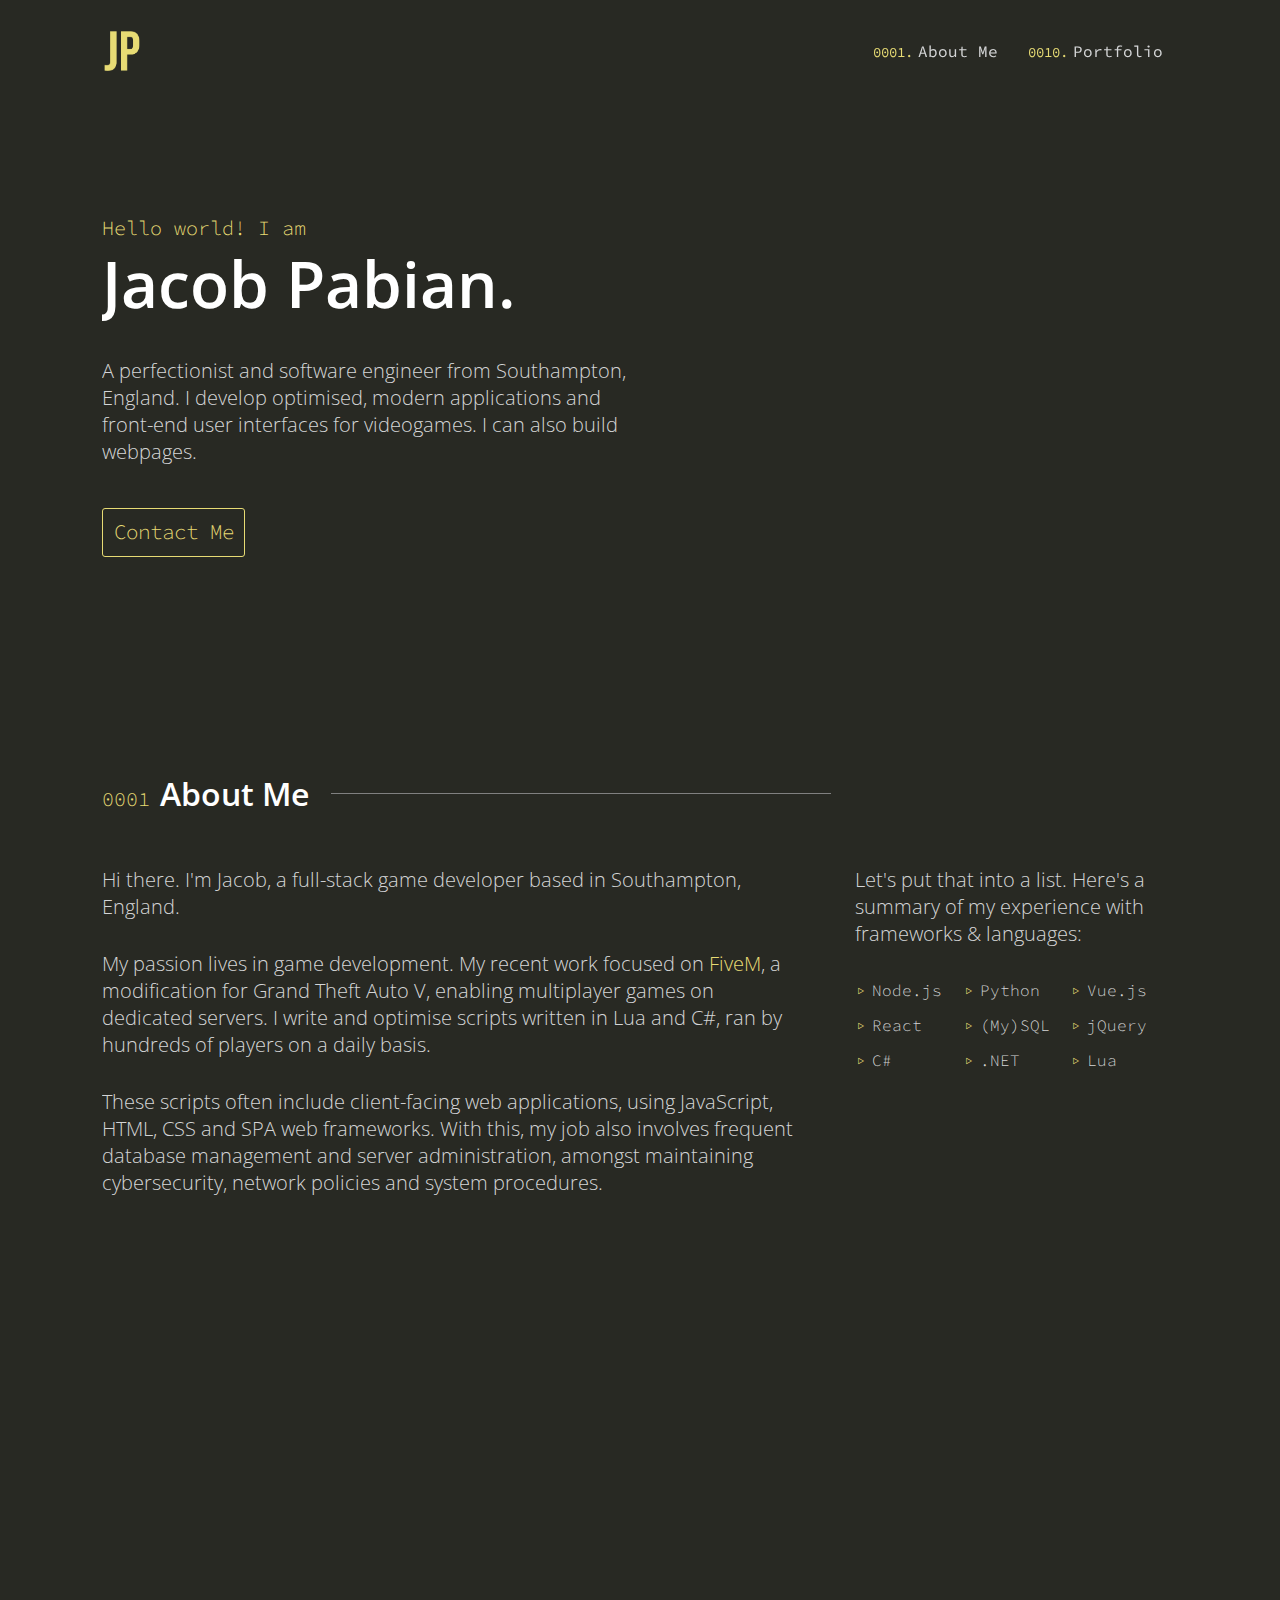
<file: index.html>
<!doctype html><html lang="en"><head><title>Jacob Pabian | Software Engineer</title><meta charset="utf-8"/><meta name="viewport" content="width=device-width,initial-scale=1,maximum-scale=1"/><meta name="theme-color" content="#000000"/><meta name="description" content="A perfectionist and software engineer from Southampton, England."/><meta name="keywords" content="jacob pabian,software engineer,portfolio,jacob,pabian,software,engineer,programming,southampton"/><link rel="icon" href="/favicon.ico"/><link href="https://fonts.googleapis.com/css?family=Source+Code+Pro:300,400,700&display=swap" rel="stylesheet"><link href="https://fonts.googleapis.com/css?family=Open+Sans:300,400&display=swap" rel="stylesheet"><script async src="https://www.googletagmanager.com/gtag/js?id=G-1XMQG4F419"></script><script>function gtag(){dataLayer.push(arguments)}window.dataLayer=window.dataLayer||[],gtag("js",new Date),gtag("config","G-1XMQG4F419")</script><link href="/static/css/main.8d8a7d49.chunk.css" rel="stylesheet"></head><body><noscript>You need to enable JavaScript to access this page.</noscript><div id="root"></div><script>!function(e){function r(r){for(var n,i,a=r[0],c=r[1],l=r[2],p=0,s=[];p<a.length;p++)i=a[p],Object.prototype.hasOwnProperty.call(o,i)&&o[i]&&s.push(o[i][0]),o[i]=0;for(n in c)Object.prototype.hasOwnProperty.call(c,n)&&(e[n]=c[n]);for(f&&f(r);s.length;)s.shift()();return u.push.apply(u,l||[]),t()}function t(){for(var e,r=0;r<u.length;r++){for(var t=u[r],n=!0,a=1;a<t.length;a++){var c=t[a];0!==o[c]&&(n=!1)}n&&(u.splice(r--,1),e=i(i.s=t[0]))}return e}var n={},o={1:0},u=[];function i(r){if(n[r])return n[r].exports;var t=n[r]={i:r,l:!1,exports:{}};return e[r].call(t.exports,t,t.exports,i),t.l=!0,t.exports}i.e=function(e){var r=[],t=o[e];if(0!==t)if(t)r.push(t[2]);else{var n=new Promise((function(r,n){t=o[e]=[r,n]}));r.push(t[2]=n);var u,a=document.createElement("script");a.charset="utf-8",a.timeout=120,i.nc&&a.setAttribute("nonce",i.nc),a.src=function(e){return i.p+"static/js/"+({}[e]||e)+"."+{3:"dda27cfb"}[e]+".chunk.js"}(e);var c=new Error;u=function(r){a.onerror=a.onload=null,clearTimeout(l);var t=o[e];if(0!==t){if(t){var n=r&&("load"===r.type?"missing":r.type),u=r&&r.target&&r.target.src;c.message="Loading chunk "+e+" failed.\n("+n+": "+u+")",c.name="ChunkLoadError",c.type=n,c.request=u,t[1](c)}o[e]=void 0}};var l=setTimeout((function(){u({type:"timeout",target:a})}),12e4);a.onerror=a.onload=u,document.head.appendChild(a)}return Promise.all(r)},i.m=e,i.c=n,i.d=function(e,r,t){i.o(e,r)||Object.defineProperty(e,r,{enumerable:!0,get:t})},i.r=function(e){"undefined"!=typeof Symbol&&Symbol.toStringTag&&Object.defineProperty(e,Symbol.toStringTag,{value:"Module"}),Object.defineProperty(e,"__esModule",{value:!0})},i.t=function(e,r){if(1&r&&(e=i(e)),8&r)return e;if(4&r&&"object"==typeof e&&e&&e.__esModule)return e;var t=Object.create(null);if(i.r(t),Object.defineProperty(t,"default",{enumerable:!0,value:e}),2&r&&"string"!=typeof e)for(var n in e)i.d(t,n,function(r){return e[r]}.bind(null,n));return t},i.n=function(e){var r=e&&e.__esModule?function(){return e.default}:function(){return e};return i.d(r,"a",r),r},i.o=function(e,r){return Object.prototype.hasOwnProperty.call(e,r)},i.p="/",i.oe=function(e){throw console.error(e),e};var a=this.webpackJsonpportfolio=this.webpackJsonpportfolio||[],c=a.push.bind(a);a.push=r,a=a.slice();for(var l=0;l<a.length;l++)r(a[l]);var f=c;t()}([])</script><script src="/static/js/2.eb48f149.chunk.js"></script><script src="/static/js/main.75e5ad38.chunk.js"></script></body></html>
</file>
<file: static/css/main.8d8a7d49.chunk.css>
main{margin:0 6%}@media (min-width:768px){main{margin:0 6%}}@media (min-width:1024px){main{margin:0 8%}}@media (min-width:1366px){main{margin:0 10%}}body.blur main>*{-webkit-filter:blur(5px) brightness(.7);filter:blur(5px) brightness(.7);transition:all .25s cubic-bezier(.645,.045,.355,1);pointer-events:none;-webkit-user-select:none;-ms-user-select:none;user-select:none}section{padding:20% 5px;overflow:hidden}@media (min-width:600px){section{padding:15% 0}}@media (min-width:1024px){section{padding:10% 0}}section:first-child{padding-top:40%}@media (min-width:600px){section:first-child{padding-top:20%}}@media (min-width:1024px){section:first-child{padding-top:12%}}span.code{font-family:"Source Code Pro",monospace;font-size:18px;font-weight:300;color:#e7db74}@media (min-width:600px){span.code{font-size:20px}}h2 span{margin-right:.5em}header{width:100%;height:70px;display:flex;align-items:center;justify-content:space-between;padding:0 6%;box-sizing:border-box}header img{pointer-events:none;-webkit-user-select:none;-ms-user-select:none;user-select:none}@media (min-width:768px){header{padding:0 6%}}@media (min-width:1024px){header{padding:0 8%}}@media (min-width:1366px){header{padding:0 10%}}#nav-mobile ol,#nav ol{padding:0;margin:0;list-style:none}#nav-mobile ol li,#nav ol li{position:relative;counter-increment:item 1}#nav-mobile ol li a,#nav ol li a{font-family:"Source Code Pro",monospace;color:#d4d5d6;text-decoration:none;transition:color .25s ease}#nav-mobile ol li a:hover,#nav ol li a:hover{color:#e7db74}#nav-mobile ol li a:before,#nav ol li a:before{content:attr(value) ".";color:#e7db74}#nav{display:none}@media (min-width:600px){#nav{display:block}}#nav ol{display:flex;justify-content:space-between;align-items:center}#nav ol li{margin:0 5px}#nav ol li a{padding:10px}#nav ol li a:before{margin-right:5px;text-align:right;font-size:14px}#nav-mobile{display:block}@media (min-width:600px){#nav-mobile{display:none}}#nav-mobile ol{width:100%}#nav-mobile ol li{margin:0 auto 10px}#nav-mobile ol li a{display:inline-block;position:relative;width:100%;padding:3px 20px 20px;box-sizing:border-box;font-size:1.2em}#nav-mobile ol li a:before{display:block;margin-bottom:5px}#nav-mobile button{position:relative;margin-right:-10px;padding:15px;text-transform:none;transition-timing-function:linear;transition-delay:.15s;transition-property:opacity,-webkit-filter;transition-property:opacity,filter;transition-property:opacity,filter,-webkit-filter;color:#e7db74;border:none;z-index:10}#nav-mobile aside,#nav-mobile button{display:flex;justify-content:center;align-items:center}#nav-mobile aside{position:fixed;top:0;bottom:0;right:0;padding:50px 10px;width:calc(min(75vw, 400px));height:100vh;background-color:#3d3e39;visibility:hidden;z-index:5;transform:translateX(100vw);transition:all .25s cubic-bezier(.645,.045,.355,1);box-sizing:border-box;box-shadow:-10px 0 30px -15px #121310}#nav-mobile aside.visible{visibility:visible;transform:translateX(0)}#nav-mobile aside nav{display:flex;justify-content:space-between;align-items:center;width:100%;flex-direction:column;text-align:center}.hamburger-box--wrapper{display:inline-block;position:relative;width:30px;height:24px}.hamburger-box{top:50%;width:30px;transition:transform .22s cubic-bezier(.55,.055,.675,.19) 0s;transform:rotate(0deg)}.hamburger-box,.hamburger-box:after,.hamburger-box:before{position:absolute;right:0;height:2px;border-radius:4px;background-color:#e7db74}.hamburger-box:after,.hamburger-box:before{content:"";display:block;left:auto;transition-timing-function:ease;transition-delay:.15s;transition-property:transform}.hamburger-box.active{transition:transform .22s cubic-bezier(.215,.61,.355,1) .12s;transform:rotate(225deg)}.hamburger-box.active:before{width:100%;top:0;opacity:0;transition:top .1s ease-out,opacity .1s ease-out .12s}.hamburger-box.active:after{width:100%;bottom:0;transform:rotate(-90deg);transition:bottom .1s ease-out,transform .22s cubic-bezier(.215,.61,.355,1) .12s}.hamburger-box:before{width:120%;top:-10px;opacity:1;transition:top .1s ease-in .25s,opacity .1s ease-in}.hamburger-box:after{width:80%;bottom:-10px;transform:rotate(0deg);transition:bottom .1s ease-in .25s,transform .22s cubic-bezier(.55,.055,.675,.19)}.headroom{background-color:rgba(40,41,35,.85);box-shadow:0 4px 9px -2px #121310;-webkit-backdrop-filter:blur(4px);backdrop-filter:blur(4px);transition:box-shadow .25s ease-in-out;transition:padding .25s ease-in-out}.headroom--unfixed,.headroom--unpinned{box-shadow:none}.force-visible .headroom--unpinned{transform:translateZ(0)!important;box-shadow:0 4px 9px -2px #121310}.force-visible .headroom--unfixed{position:fixed!important}.headroom--unfixed{padding-top:1em}.headroom-wrapper{overflow:hidden}section#welcome div.content{-webkit-margin-after:15%;margin-block-end:15%}@media (min-width:600px){section#welcome div.content{max-width:75%;-webkit-margin-after:6%;margin-block-end:6%}}@media (min-width:768px){section#welcome div.content{max-width:65%;-webkit-margin-after:6%;margin-block-end:6%}}@media (min-width:1024px){section#welcome div.content{max-width:50%;-webkit-margin-after:4%;margin-block-end:4%}}section#about,section#about div.content{display:inline-block}@media (min-width:768px){section#about div.content{display:block;float:left;width:65%}}section#about aside{display:inline-block}@media (min-width:768px){section#about aside{display:block;float:right;width:30%}}section#about aside ul{display:grid;grid-template-columns:repeat(3,minmax(100px,200px))}@media (min-width:768px){section#about aside ul{grid-template-columns:repeat(2,minmax(100px,200px))}}@media (min-width:1024px){section#about aside ul{grid-template-columns:repeat(3,minmax(100px,200px))}}section#about aside ul li{display:inline;margin-bottom:.67em}.tech-button{display:inline-block;padding:.4em;border:1px solid #e7db74;background:rgba(231,219,116,.05);margin-right:5px;margin-top:.67em;line-height:15px}@media (min-width:600px){.tech-button{padding:.5em;line-height:normal}}.tech-button a{font-family:"Source Code Pro",monospace;font-size:.9em;font-weight:300}@media (min-width:600px){.tech-button a{font-size:1em}}.timeline>ul{list-style:none;padding:0;margin:0}.timeline>ul>li{display:block}.timeline_element{position:relative;overflow:hidden;border-top:1px solid grey;padding-top:1em;margin-top:1em}.timeline_element-date{color:#e7db74;font-family:"Source Code Pro",monospace;font-size:1.2em;font-weight:300;display:block;width:auto;position:static;padding:0;border:none}.timeline_element-date div{font-size:1em}.timeline_element-date:after{display:none}.timeline_element-contents{margin-left:0;padding-top:0;padding-bottom:1em}.timeline_element-contents .timeline_element-text li,.timeline_element-contents .timeline_element-text p{font-size:.9em}.timeline_element-contents li{font-family:"Open Sans",sans-serif!important}.timeline_element-contents p{-webkit-margin-before:1em;margin-block-start:1em;-webkit-margin-after:.2em;margin-block-end:.2em}.timeline_element-text{width:50%;float:left}.timeline_element-img{width:50%;float:right;text-align:center;padding-top:3em}.timeline_element-img img{max-width:90%;max-height:20vw}@media screen and (min-width:768px){.timeline{position:relative;margin-top:2em}.timeline_element{border-top:none;margin:0;padding:0}.timeline_element-date{position:absolute;top:0;bottom:0;left:0;padding:30px 15px;width:50px;text-align:right;line-height:30px;border-right:1px solid grey}.timeline_element-date:after{content:" ";position:absolute;top:42.5px;right:-4px;display:block;width:7px;height:7px;background-color:#d4d5d6}.timeline_element:first-child .timeline_element-date{padding-top:0;line-height:1.5;margin-top:10px}.timeline_element:first-child .timeline_element-date:after{top:0}.timeline_element:first-child .timeline_element-date .timeline_element-date-text{margin-top:-10px;display:block}.timeline_element:first-child .timeline_element-contents{padding-top:0}.timeline_element-contents{margin-left:100px;padding:30px 0;overflow:auto}.timeline_element-contents .timeline_element-text li,.timeline_element-contents .timeline_element-text p,.timeline_element-contents p{font-size:1em}.timeline_element+.timeline_element .timeline_element-contents{border-top:1px solid grey}}@media screen and (max-width:1526px){.timeline_element-img{width:unset;float:unset;text-align:center;padding-top:40px}.timeline_element-img img{max-width:100%;max-height:450px}.timeline_element-text{width:unset;float:unset}}footer{text-align:center;margin:.67em}footer span.code{font-size:.9em}@media (min-width:768px){footer{margin:1em}footer span.code{font-size:1em}}body{margin:0;background:#282923;font-family:"Open Sans",sans-serif;overflow-x:hidden}body.blur{overflow:hidden}h1{font-size:2.5em;font-weight:600;color:#fff;margin:10px 5px}@media (min-width:768px){h1{font-size:3em}}@media (min-width:1024px){h1{font-size:4em;margin:0}}h2{position:relative;font-size:1.75em;font-weight:600;color:#fff;margin:0 0 .67em}@media (min-width:768px){h2{font-size:1.9em}}@media (min-width:1024px){h2{font-size:2em}}h2:after{margin-left:.67em;position:absolute;top:50%;width:500px;height:1px;content:"\a0";background-color:grey}h2 a{color:unset;text-decoration:unset;cursor:default}h3{position:relative;font-size:1.4em;font-weight:500;color:#fff;margin:0 0 .2em;overflow:hidden}h3 span{margin-top:.4em;font-size:.7em;font-weight:400;display:block;color:#ddd}p{font-size:1em;font-weight:300;font-style:light;color:#d4d5d6;margin-block:1.5em}@media (min-width:768px){p{font-size:1.2em}}@media (min-width:1024px){p{font-size:1.25em}}a.hyperlink{position:relative;text-decoration:none}a.hyperlink,a.hyperlink:hover{color:#e7db74}a.hyperlink:hover:before{left:0;right:auto;width:100%}a.hyperlink:before{content:"";position:absolute;height:1px;bottom:0;right:0;width:0;background-color:#e7db74;transition-property:width;transition-duration:.3s;transition-timing-function:ease-out}button{font-family:"Source Code Pro",monospace;font-size:1em;font-weight:300;color:#e7db74;background:none;border:1px solid #e7db74;border-radius:3px;padding:.5em;-webkit-user-select:none;-ms-user-select:none;user-select:none;cursor:pointer;transition:background .2s}@media (min-width:1024px){button{font-size:1.3em}}button:hover{background:rgba(231,219,116,.05)}button:focus{outline:0}ul.list{text-align:left;list-style:none;overflow:hidden;padding:0;margin:0}ul.list li{position:relative;padding-left:1em;font-family:"Source Code Pro",monospace;font-size:1em;font-weight:300;color:#d4d5d6;text-indent:-1em}ul.list li:before{content:"▹";padding-right:5px;color:#e7db74;font-size:1.2em}::selection{background:#b7c9ff;color:#282923}::-moz-selection{background:#b7c9ff;color:#282923}
/*# sourceMappingURL=main.8d8a7d49.chunk.css.map */
</file>
